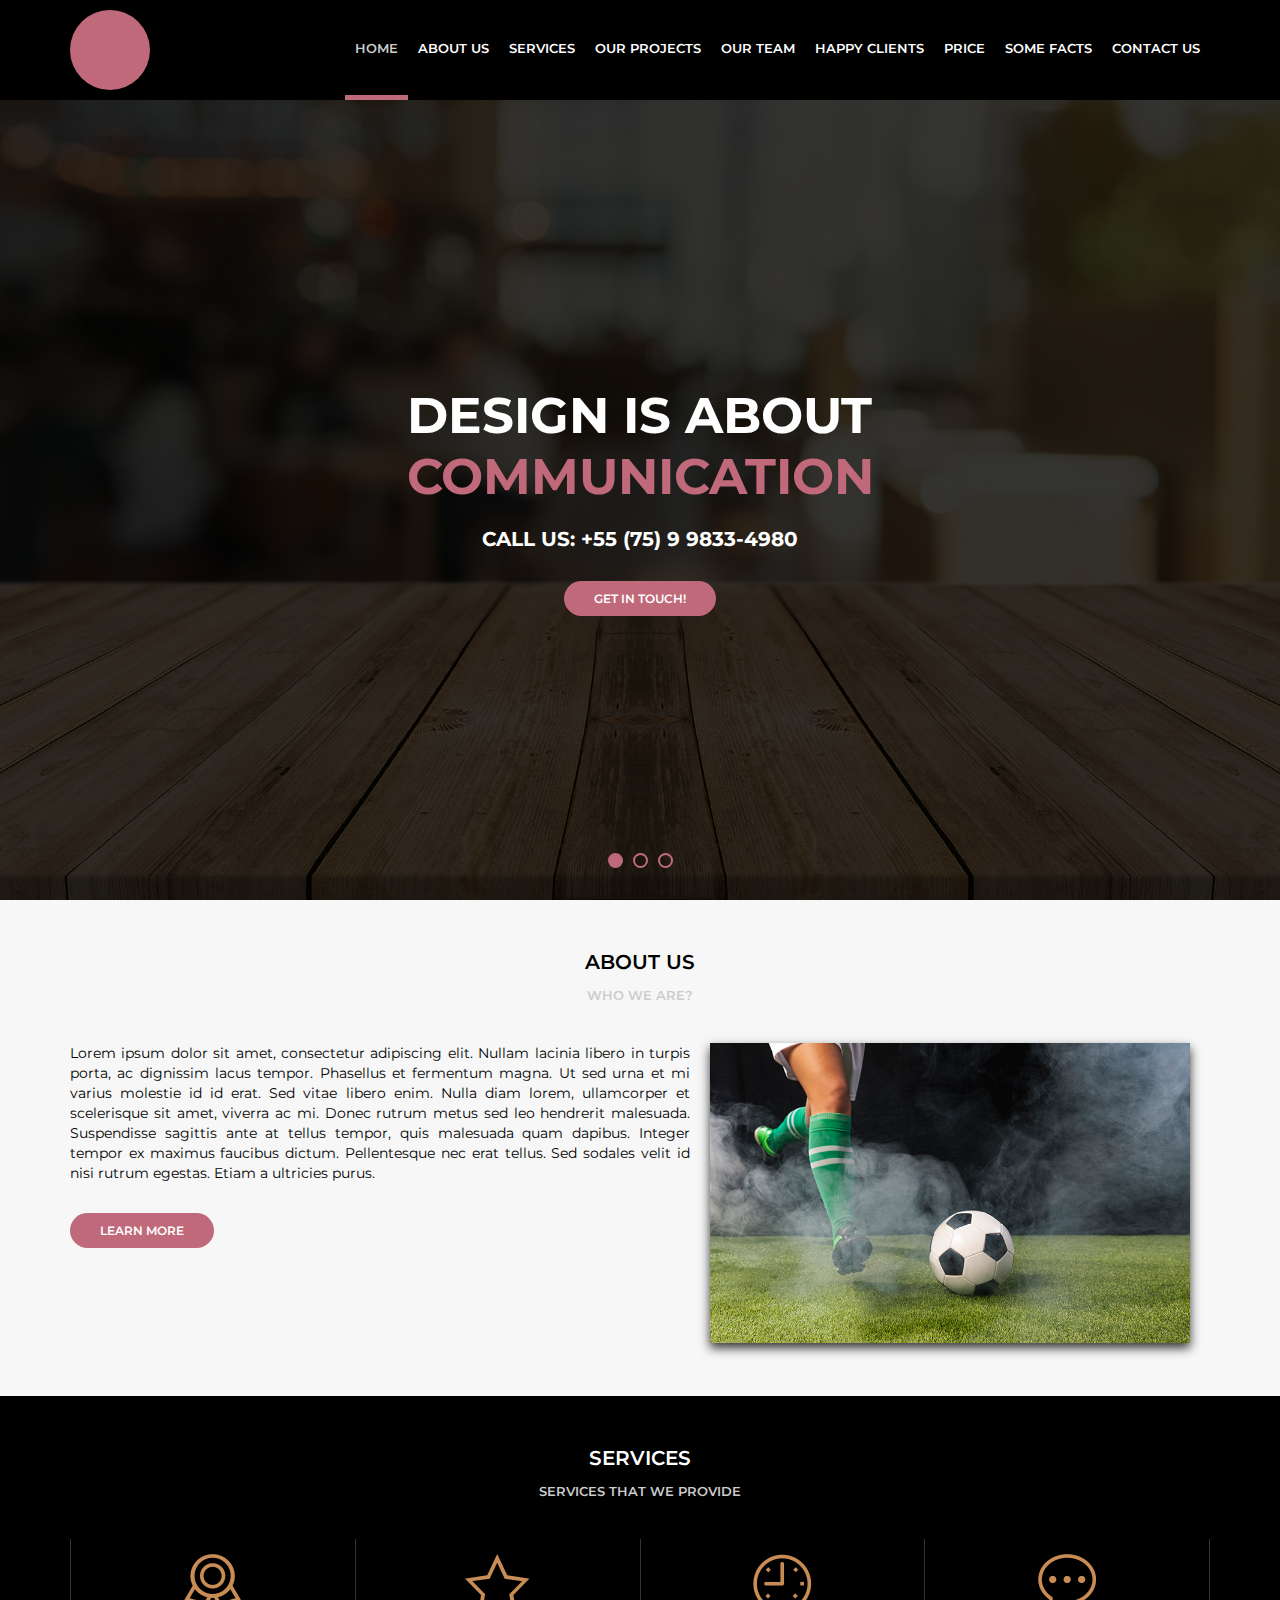
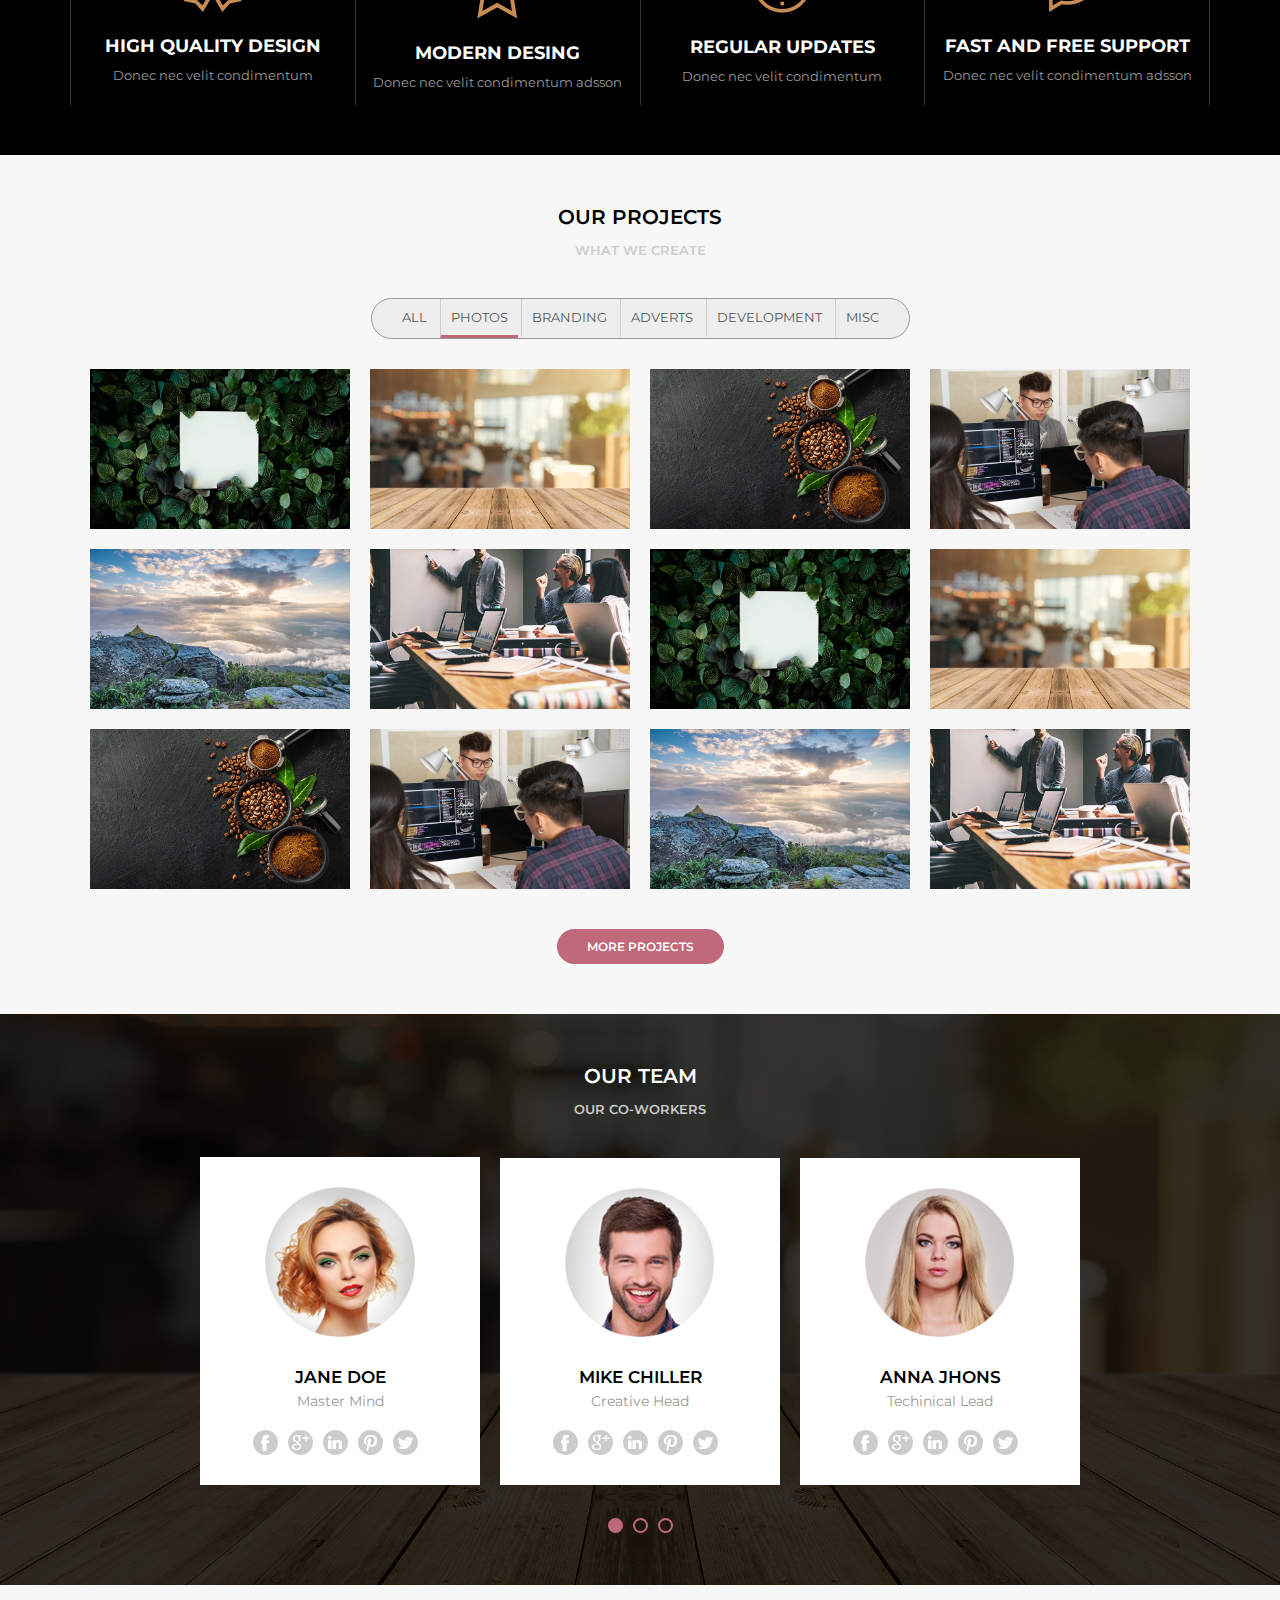
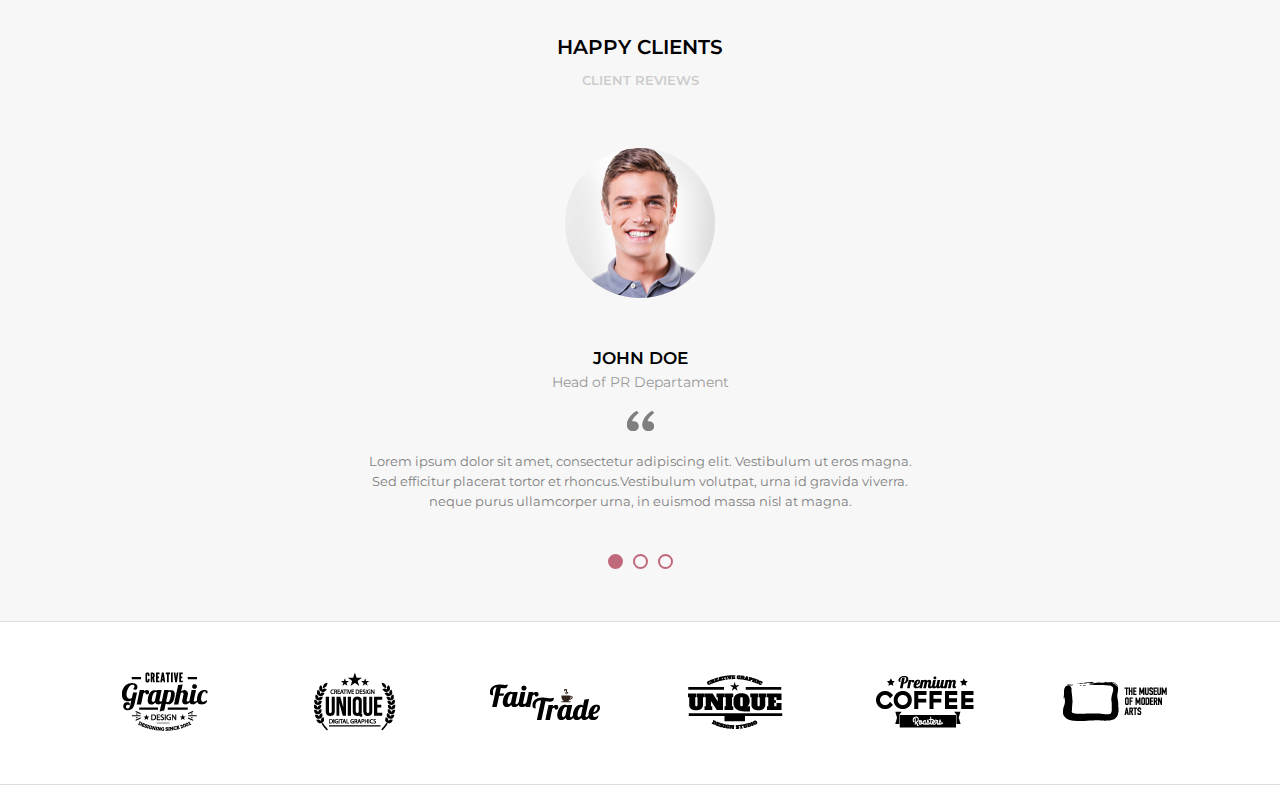
<file: index.html>
<!DOCTYPE html>
<html lang="en">
<head>
    <meta charset="UTF-8">
    <meta name="viewport" content="width=device-width, initial-scale=1.0">
    <link rel="preconnect" href="https://fonts.googleapis.com">
    <link rel="preconnect" href="https://fonts.gstatic.com" crossorigin>
    <link href="https://fonts.googleapis.com/css2?family=Montserrat:wght@300;400;600;700&display=swap" rel="stylesheet">

    <link rel="stylesheet" type="text/css" href="assets/css/style.css">
    <title>Awax</title>
</head>
<body>
    <header>
        <div class="header">
            <div class="logo">
                <div class="logoimg"></div>
            </div>
            <div class="menu">
                <nav>
                    <ul>
                        <li class="active"><a href="">Home</a></li>
                        <li><a href="">About US</a></li>
                        <li><a href="">Services</a></li>
                        <li><a href="">Our Projects</a></li>
                        <li><a href="">Our Team</a></li>
                        <li><a href="">Happy Clients</a></li>
                        <li><a href="">Price</a></li>
                        <li><a href="">Some Facts</a></li>
                        <li><a href="">Contact US</a></li>
                    </ul>
                </nav>
            </div>
        </div>
    </header>

    <main>
        <section class="banner">
            <div class="sliders" style="margin-left:0vw;">
                <div class="slide">
                    <div class="slidearea">
                        <h1>Design is about<br/><span>Communication</span></h1>
                        <h2>Call Us: +55 (75) 9 9833-4980</h2>
                        <a href="" class="button">Get in touch!</a>
                    </div>
                </div><div class="slide">
                    <div class="slidearea">
                        <h1>Design is about<br/><span>Freedom</span></h1>
                        <h2>Call Us: +55 (75) 9 9833-4980</h2>
                        <a href="" class="button">Get in touch!</a>
                    </div>
                </div><div class="slide">
                    <div class="slidearea">
                        <h1>Design is about<br/><span>Love</span></h1>
                        <h2>Call Us: +55 (75) 9 9833-4980</h2>
                        <a href="" class="button">Get in touch!</a>
                    </div>
                </div>
            </div>
            <div class="sliders-pointers">
                <div class="pointer active"></div>
                <div class="pointer"></div>
                <div class="pointer"></div>
            </div>
        </section>

        <section class="default light">
            <div class="section-title">About us</div>
            <div class="section-desc">Who we are?</div>
            <div class="section-body">
                <div class="section-aboutus">
                    <div class="section-aboutus--left">
                        <p>Lorem ipsum dolor sit amet, consectetur adipiscing elit. Nullam lacinia libero in turpis porta, ac dignissim lacus tempor. Phasellus et fermentum magna. Ut sed urna et mi varius molestie id id erat. Sed vitae libero enim. Nulla diam lorem, ullamcorper et scelerisque sit amet, viverra ac mi. Donec rutrum metus sed leo hendrerit malesuada. Suspendisse sagittis ante at tellus tempor, quis malesuada quam dapibus. Integer tempor ex maximus faucibus dictum. Pellentesque nec erat tellus. Sed sodales velit id nisi rutrum egestas. Etiam a ultricies purus.</p>

                        <a href="" class="button">Learn More</a>
                    </div>
                    <div class="section-aboutus--right">
                        <img src="media/foto9.jpg">
                    </div>
                </div>
            </div>
        </section>

        <section class="default dark">
            <div class="section-title">Services</div>
            <div class="section-desc">Services that we provide</div>
            <div class="section-body">
                <div class="section-services">

                    <div class="section-service">
                        <img src="assets/images/medalha.png">
                        <h4>High Quality Design</h4>
                        <p>Donec nec velit condimentum</p>
                    </div>

                    <div class="section-service">
                        <img src="assets/images/estrela.png">
                        <h4>Modern Desing</h4>
                        <p>Donec nec velit condimentum adsson</p>
                    </div>

                    <div class="section-service">
                        <img src="assets/images/relogio.png">
                        <h4>Regular Updates</h4>
                        <p>Donec nec velit condimentum</p>
                    </div>

                    <div class="section-service">
                        <img src="assets/images/balao.png">
                        <h4>Fast and Free Support</h4>
                        <p>Donec nec velit condimentum adsson</p>
                    </div>

                </div>
            </div>
        </section>

        <section class="default light">
            <div class="section-title">Our projects</div>
            <div class="section-desc">What we create</div>
            <div class="section-body">
                <div class="section-projects">
                    <div class="section-projects--filters">
                        <ul>
                            <li>All</li>
                            <li class="active">Photos</li>
                            <li>Branding</li>
                            <li>Adverts</li>
                            <li>Development</li>
                            <li>Misc</li>
                        </ul>
                    </div>
                    <div class="section-projects--photos">
                        <div class="section-projects--photo">
                            <div class="section-projects--photoarea">
                                <div class="section-projects--photoinfo">
                                    <h5>ABOUT</h5>
                                    <p>Vestibulum porta aliquet risus</p>
                                </div>
                                <img src="media/foto1.jpg" />
                            </div>
                        </div>
                        <div class="section-projects--photo">
                            <div class="section-projects--photoarea">
                                <div class="section-projects--photoinfo">
                                    <h5>ABOUT</h5>
                                    <p>Vestibulum porta aliquet risus</p>
                                </div>
                                <img src="media/foto2.jpg" />
                            </div>                        
                        </div>
                        <div class="section-projects--photo">
                            <div class="section-projects--photoarea">
                                <div class="section-projects--photoinfo">
                                    <h5>ABOUT</h5>
                                    <p>Vestibulum porta aliquet risus</p>
                                </div>
                                <img src="media/foto3.jpg" />
                            </div>                        
                        </div>
                        <div class="section-projects--photo">
                            <div class="section-projects--photoarea">
                                <div class="section-projects--photoinfo">
                                    <h5>ABOUT</h5>
                                    <p>Vestibulum porta aliquet risus</p>
                                </div>
                                <img src="media/foto4.jpg" />
                            </div>                        
                        </div>
                        <div class="section-projects--photo">
                            <div class="section-projects--photoarea">
                                <div class="section-projects--photoinfo">
                                    <h5>ABOUT</h5>
                                    <p>Vestibulum porta aliquet risus</p>
                                </div>
                                <img src="media/foto5.jpg" />
                            </div>                        
                        </div>
                        <div class="section-projects--photo">
                            <div class="section-projects--photoarea">
                                <div class="section-projects--photoinfo">
                                    <h5>ABOUT</h5>
                                    <p>Vestibulum porta aliquet risus</p>
                                </div>
                                <img src="media/foto6.jpg" />
                            </div>                        
                        </div>
                        <div class="section-projects--photo">
                            <div class="section-projects--photoarea">
                                <div class="section-projects--photoinfo">
                                    <h5>ABOUT</h5>
                                    <p>Vestibulum porta aliquet risus</p>
                                </div>
                                <img src="media/foto1.jpg" />
                            </div>                        
                        </div>
                        <div class="section-projects--photo">
                            <div class="section-projects--photoarea">
                                <div class="section-projects--photoinfo">
                                    <h5>ABOUT</h5>
                                    <p>Vestibulum porta aliquet risus</p>
                                </div>
                                <img src="media/foto2.jpg" />
                            </div>                        
                        </div>
                        <div class="section-projects--photo">
                            <div class="section-projects--photoarea">
                                <div class="section-projects--photoinfo">
                                    <h5>ABOUT</h5>
                                    <p>Vestibulum porta aliquet risus</p>
                                </div>
                                <img src="media/foto3.jpg" />
                            </div>                        
                        </div>
                        <div class="section-projects--photo">
                            <div class="section-projects--photoarea">
                                <div class="section-projects--photoinfo">
                                    <h5>ABOUT</h5>
                                    <p>Vestibulum porta aliquet risus</p>
                                </div>
                                <img src="media/foto4.jpg" />
                            </div>                        
                        </div>
                        <div class="section-projects--photo">
                            <div class="section-projects--photoarea">
                                <div class="section-projects--photoinfo">
                                    <h5>ABOUT</h5>
                                    <p>Vestibulum porta aliquet risus</p>
                                </div>
                                <img src="media/foto5.jpg" />
                            </div>                        </div>
                        <div class="section-projects--photo">
                            <div class="section-projects--photoarea">
                                <div class="section-projects--photoinfo">
                                    <h5>ABOUT</h5>
                                    <p>Vestibulum porta aliquet risus</p>
                                </div>
                                <img src="media/foto6.jpg" />
                            </div>
                        </div>
                    </div>

                    <a href="" class="button">More projects</a>
                </div>
            </div>
        </section>


        <section class="default dark bg-team">
            <div class="section-team-area">
                <div class="section-title">Our Team</div>
                <div class="section-desc">Our co-workers</div>
                <div class="section-body">
                    <div class="section-team">
                        <div class="sliders" style="margin-left:0vw;">
                            <div class="slide">
                                <div class="slidearea">
                                    <img class="section-team--avatar" src="media/mulher1.png">
                                    <div class="section-team--name">Jane Doe</div>
                                    <div class="section-team--role">Master Mind</div>
                                    <div class="section-team--social">
                                        <a href=""><img src="assets/images/facebook.png"/></a>
                                        <a href=""><img src="assets/images/googleplus.png"/></a>
                                        <a href=""><img src="assets/images/linkedin.png"/></a>
                                        <a href=""><img src="assets/images/pinterest.png"/></a>
                                        <a href=""><img src="assets/images/twitter.png"/></a>
                                    </div>
                                </div>
                            </div><div class="slide">
                                <div class="slidearea">
                                    <img class="section-team--avatar" src="media/homem1.png">
                                    <div class="section-team--name">Mike Chiller</div>
                                    <div class="section-team--role">Creative Head</div>
                                    <div class="section-team--social">
                                        <a href=""><img src="assets/images/facebook.png"/></a>
                                        <a href=""><img src="assets/images/googleplus.png"/></a>
                                        <a href=""><img src="assets/images/linkedin.png"/></a>
                                        <a href=""><img src="assets/images/pinterest.png"/></a>
                                        <a href=""><img src="assets/images/twitter.png"/></a>
                                    </div>
                                </div>
                            </div><div class="slide">
                                <div class="slidearea">
                                    <img class="section-team--avatar" src="media/mulher2.png">
                                    <div class="section-team--name">Anna Jhons</div>
                                    <div class="section-team--role">Techinical Lead</div>
                                    <div class="section-team--social">
                                        <a href=""><img src="assets/images/facebook.png"/></a>
                                        <a href=""><img src="assets/images/googleplus.png"/></a>
                                        <a href=""><img src="assets/images/linkedin.png"/></a>
                                        <a href=""><img src="assets/images/pinterest.png"/></a>
                                        <a href=""><img src="assets/images/twitter.png"/></a>
                                    </div>
                                </div>
                            </div>
                        </div>
                    </div>
                    <div class="sliders-pointers">
                        <div class="pointer active"></div>
                        <div class="pointer"></div>
                        <div class="pointer"></div>
                    </div>
                </div>
            </div>
        </section>

        <section class="default light">
            <div class="section-title">Happy Clients</div>
            <div class="section-desc">Client Reviews</div>
            <div class="section-body-review">
                <div class="section-review">
                    <img src="media/homem2.png">
                    <div class="section-team--name">John Doe</div>
                    <div class="section-team--role">Head of PR Departament</div>
                    <img src="assets/images/quote.png">
                    <div class="section-review--quote">
                        <p>Lorem ipsum dolor sit amet, consectetur adipiscing elit. Vestibulum ut eros magna. <br>Sed efficitur placerat tortor et rhoncus.Vestibulum volutpat, urna id gravida viverra.<br> neque purus ullamcorper urna, in euismod massa nisl at magna. </p>
                    </div>
                    <div class="sliders-pointers">
                        <div class="pointer active"></div>
                        <div class="pointer"></div>
                        <div class="pointer"></div>
                    </div>
                </div>
            </div>
        </section>

        <section class="default section-companies">
            <div class="section-body">
                <div class="section-companies--area">
                    <div class="section-company">
                        <img src="media/empresa1.png" />
                    </div>
                    <div class="section-company">
                        <img src="media/empresa2.png" />
                    </div>
                    <div class="section-company">
                        <img src="media/empresa3.png" />
                    </div>
                    <div class="section-company">
                        <img src="media/empresa4.png" />
                    </div>
                    <div class="section-company">
                        <img src="media/empresa5.png" />
                    </div>
                    <div class="section-company">
                        <img src="media/empresa6.png" />
                    </div>
                </div>
            </div>
        </section>


    </main>

    <footer>

    </footer>



</body>
</html>
</file>
<file: assets/css/style.css>
/*
#C0697A
*/

*{
    margin: 0;
    padding: 0;
    box-sizing: border-box;
}

body{
    font-family: 'Montserrat', Arial, Helvetica, sans-serif;
    font-size: 13px;
    overflow-x: hidden;
}

header{
    height: 100px;
    background-color: #000000;
    color: #FFF;
}

.header{
    max-width: 1140px;
    height: 100px;
    margin: auto;
    display: flex;
    align-items: center;
}

.logo{
    width: 100px;;
}

.logoimg{
    width: 80px;
    height: 80px;
    background-color: #C0697A;
    border-radius: 40px;
}


.menu{
    flex:1;
    display: flex;
    justify-content: flex-end;

}

.menu ul,
.menu li{
    list-style: none;
}

.menu ul{
    display: flex;
}

.menu li a{
    color: #FFF;
    text-transform: uppercase;
    font-weight: 600;
    text-decoration: none;
    padding-left: 10px;
    padding-right: 10px;
    height: 100px;
    display: flex;
    align-items: center;
    border-bottom: 5px solid #000;
}

.menu li a:hover,
.menu .active a{
    border-bottom: 5px solid #C0697A;
    color: #ccc;
}

.button{
    display: inline-block;
    background-color: #C0697A;
    color: #fff;
    text-transform: uppercase;
    font-size: 12px;
    font-weight: 600;
    text-decoration: none;
    padding: 10px 30px;
    margin-top: 30px;
    border-radius: 20px;
}

.button:hover{
    background-color: #a35968;
}

.banner{
    height: calc(100vh - 100px);
    background-color: #333;
    background-image: url(../images/bg.jpg);
    background-size: cover;
    background-position: bottom;
    overflow: hidden;
}


.banner .sliders{
    width: 1000vw;
    height: 100%;

}

.banner .slide{
    width: 100vw;
    height: 100%;
    display: inline-block;
    background-color: rgba(0, 0 ,0, 0.8);
}

.banner .slidearea{
    display: flex;
    flex-direction: column;
    height: 100%;
    justify-content: center;
    align-items: center;
    color: #fff;
}

.banner h1{
    text-transform: uppercase;
    font-weight: bold;
    font-size: 50px;
}

.banner h1 span{
    color:#C0697A;
}

.banner h2{
    text-transform: uppercase;
    margin-top: 20px;
}

.banner .sliders-pointers{
    width: 100vw;
    height: 20px;
    position: absolute;
    margin-top: -50px;
    display: flex;
    justify-content: center;
    align-items: center;

}

.banner .pointer{
    width: 15px;
    height: 15px;
    border: 2px solid #C0697A;
    border-radius: 8px;
    margin-left: 5px;
    margin-right: 5px;
    cursor: pointer;
}

.banner .pointer.active{
    background-color: #C0697A;
}


.default{
    padding-top: 50px;
    padding-bottom: 50px;
}

.default .section-title,
.default .section-desc{
    text-align: center;
    text-transform: uppercase;
    font-weight: 600;
}

.default .section-title{
    font-size: 20px;
    font-weight: 600;
}

.default .section-desc{
    font-size: 13px;
    color: #ccc;
    margin-top: 13px;
    margin-bottom: 40px;
}


.default .section-body{
    max-width: 1140px;
    margin: auto;
}

.default.light{
     background-color: #F7F7F7;
}

.default.light .section-title,
.default.light .section-body{
    color: #000;
}

.default.dark{
    background-color: #000;
}

.default.dark .section-title,
.default.dark .section-body{
    color: #FFF;  
}




/* Áreas específicas */


.section-aboutus{
    display: flex; 
}

.section-aboutus--left{
    flex: 1;
}

.section-aboutus--left p{
    font-size: 14px;
    line-height: 20px;
    text-align: justify;
}

.section-aboutus--right{
    width: 520px;
    text-align: center;
}

.section-aboutus--right img{
    width: 480px;
    box-shadow: 0px 5px 10px #333;
}


.section-services{
    display: flex;
}

.section-service{
    flex: 1;
    text-align: center;
    border-right: 1px solid #333;
    padding: 15px;
}

.section-service:first-child{
    border-left: 1px solid #333;

}

.section-service h4{
    margin-top: 20px;
    text-transform: uppercase;
    font-size: 18px;
}

.section-service p{
    margin-top: 10px;
    font-size: 13px;
    color: #999;
} 


.section-projects{
    display: flex;
    flex-direction: column;
    align-items: center;
}


.section-projects--filters{
    border: 1px solid #999;
    background-color: #eee;
    border-radius: 30px;
    display: inline-block;
    padding: 0px 20px;

}

.section-projects--filters ul,
.section-projects--filters li{
    list-style: none;
}

.section-projects--filters li{
    display: inline-block;
    padding: 10px;
    text-transform: uppercase;
    font-size: 13px;
    border-left: 1px solid #CCC;
    color: #555;
    border-bottom: 3px solid #EEE;
    cursor: pointer;
}

.section-projects--filters li:hover,
.section-projects--filters li.active{
    border-bottom: 3px solid #C0697A;
}

.section-projects--filters li:first-child{
    border-left: 0;
}


.section-projects--photos{
    width: 100vw;
    max-width: 1140px;
    margin-top: 20px;
    display: flex;
    flex-wrap: wrap;
    justify-content: center;
}

.section-projects--photo{ 
    width: 280px;

}


.section-projects--photoarea{
    margin: 10px;
    width: 260px;
    height: 160px;
}

.section-projects--photoarea img{
    width: inherit;
    height: inherit;
}

.section-projects--photoinfo{
    position: absolute;
    background-color: rgba(0, 0, 0, 0.5);
    width: inherit;
    height: inherit; 
    display: none;
    flex-direction: column;
    justify-content: center;
    align-items: center;  
    color: #fff; 
}

.section-projects--photoinfo h5{
    font-size: 18px;
    font-weight: 600;
}

.section-projects--photoarea:hover .section-projects--photoinfo{
    display: flex;
    cursor: pointer;
}

.bg-team{
    background-image: url(../images/bg.jpg);
    background-size: cover;
    background-position: center;
    padding: 0;
}

.section-team-area{
    background-color: rgba(0,0,0,0.8);
    padding-top: 50px;
    padding-bottom: 50px;
}

.section-team{
    overflow: hidden;
    max-width: 880px;
    margin: auto;

}

.section-team .sliders{
    width: 1000vw;
    height: 100%;

}

.section-team .slide{
    width: 280px;
    height: 100%;
    min-height: 300px;
    display: inline-block;
    background-color: #fff;
    margin-right: 20px;
}

.section-team .slidearea{
    display: flex;
    flex-direction: column;
    height: 100%;
    justify-content: center;
    align-items: center;
    color: #000;
    padding: 30px;
}

.section-team-area .sliders-pointers{
    margin-top: 30px;
    height: 20px;
    display: flex;
    justify-content: center;
    align-items: center;

}

.section-team-area .pointer{
    width: 15px;
    height: 15px;
    border: 2px solid #C0697A;
    border-radius: 8px;
    margin-left: 5px;
    margin-right: 5px;
    cursor: pointer;
}

.section-team-area .pointer.active{
    background-color: #C0697A;
}


.section-team--avatar{
    width:150px;
    height: auto;
}

.section-team--name{
    text-transform: uppercase;
    font-weight: 600;
    font-size: 17px;
    margin-top: 30px;

}

.section-team--role{
    font-size: 14px;
    color: #999;
    margin-top: 5px;
}

.section-team--social{
    display: flex;
    margin-top: 20px;
    
}

.section-team--social a{
    display: inline-flex;
    justify-content: center;
    align-items: center;
    width: 25px;
    height: 25px;
    background-color: #ccc;
    border-radius: 13px;
    margin-right: 10px;
}

.section-team--social a:hover{
    background-color: #C0697A;
}



.section-review{
    display: flex;
    flex-direction: column;
    align-items: center;
    justify-content: center;
}

.section-review img{
    margin-top: 20px;
    margin-bottom: 20px;
}

.section-review--quote{
    text-align: center;
    line-height: 20px;
    color: #7F7F7F;
}


.section-body-review .sliders-pointers {
    width:100vw;
    height:20px;
    display:flex;
    justify-content: center;
    align-items: center;
    margin-top:40px;
}
.section-body-review .pointer {
    width:15px;
    height:15px;
    border:2px solid #C0697A;
    border-radius:8px;
    margin-left:5px;
    margin-right:5px;
    cursor:pointer;
}
.section-body-review .pointer.active {
    background-color:#C0697A;
}



.section-companies {
    border-top:1px solid #DDD;
    border-bottom:1px solid #DDD;
}
.section-companies--area {
    display:flex;
    align-items:center;
}
.section-company {
    flex:1;
    text-align:center;
}
</file>
